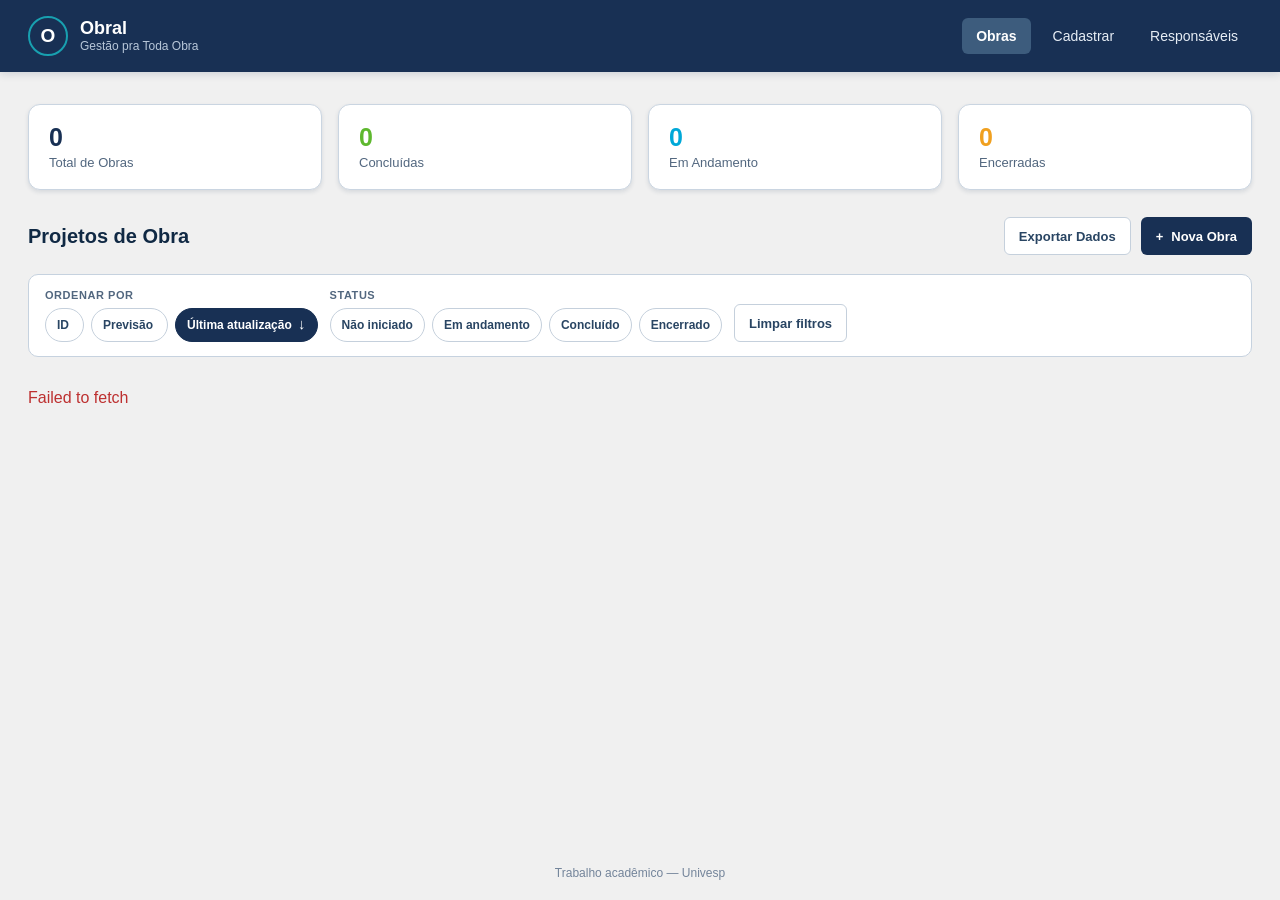
<file: frontend/index.html>
<!DOCTYPE html>
<html lang="pt-br">
<head>
  <meta charset="UTF-8">
  <meta name="viewport" content="width=device-width, initial-scale=1.0">
  <title>Obral — Visualização Geral</title>
  <link rel="stylesheet" href="css/styles.css">
  <!-- <link href="https://cdn.jsdelivr.net/npm/bootstrap@5.3.3/dist/css/bootstrap.min.css" rel="stylesheet"> -->
</head>
<body>
  <nav class="navbar">
    <a class="brand-lockup" href="index.html" aria-label="Obral, Gestão pra Toda Obra">
      <span class="brand-mark" aria-hidden="true">O</span>
      <span class="brand-copy"><strong>Obral</strong><small>Gestão pra Toda Obra</small></span>
    </a>
    <div class="nav-links">
      <a href="index.html" class="ativo" aria-current="page">Obras</a>
      <a href="cadastro.html">Cadastrar</a>
      <a href="responsaveis.html">Responsáveis</a>
    </div>
  </nav>

  <main class="page-shell">
    <section class="stats-grid" aria-label="Resumo das obras">
      <article class="stat-card">
        <strong class="stat-value" id="total-obras">0</strong>
        <span class="stat-label">Total de Obras</span>
      </article>
      <article class="stat-card stat-card-success">
        <strong class="stat-value" id="total-concluidas">0</strong>
        <span class="stat-label">Concluídas</span>
      </article>
      <article class="stat-card stat-card-info">
        <strong class="stat-value" id="total-andamento">0</strong>
        <span class="stat-label">Em Andamento</span>
      </article>
      <article class="stat-card stat-card-warning">
        <strong class="stat-value" id="total-encerradas">0</strong>
        <span class="stat-label">Encerradas</span>
      </article>
    </section>

    <section class="projects-section" aria-labelledby="projects-title">
      <div class="section-heading">
        <h1 id="projects-title">Projetos de Obra</h1>
        <div class="heading-actions">
          <button class="button button-secondary" id="exportar-obras" type="button">
            Exportar Dados
          </button>
          <a class="button button-primary" href="cadastro.html"><span aria-hidden="true">+</span> Nova Obra</a>
        </div>
      </div>
      <section class="obra-filters" id="filtros-obras" aria-label="Filtros e ordenação">
        <div class="filter-group">
          <h2>Ordenar por</h2>
          <div class="pill-list" role="group" aria-label="Campo de ordenação">
            <button class="filter-pill" type="button" data-sort="id" aria-pressed="false">ID <span class="sort-arrow" aria-hidden="true"></span></button>
            <button class="filter-pill" type="button" data-sort="data_conclusao" aria-pressed="false">Previsão <span class="sort-arrow" aria-hidden="true"></span></button>
            <button class="filter-pill is-active" type="button" data-sort="ultima_atualizacao" aria-pressed="true">Última atualização <span class="sort-arrow" aria-hidden="true">↓</span></button>
          </div>
        </div>
        <div class="filter-group">
          <h2>Status</h2>
          <div class="pill-list" role="group" aria-label="Filtro por status">
            <button class="filter-pill" type="button" data-status="Não iniciado" aria-pressed="false">Não iniciado</button>
            <button class="filter-pill" type="button" data-status="Em andamento" aria-pressed="false">Em andamento</button>
            <button class="filter-pill" type="button" data-status="Concluído" aria-pressed="false">Concluído</button>
            <button class="filter-pill" type="button" data-status="Encerrado" aria-pressed="false">Encerrado</button>
          </div>
        </div>
        <button class="button button-secondary" type="button" id="limpar-filtros">Limpar filtros</button>
      </section>
      <div id="lista-obras" class="project-list" aria-live="polite"></div>
      <p class="list-caption" id="list-caption"></p>
      <nav class="pagination" id="paginacao-obras" aria-label="Paginação das obras" hidden></nav>
    </section>
  </main>

  <footer>Trabalho acadêmico — Univesp</footer>

  <script src="js/api.js"></script>
  <script src="js/home.js"></script>
</body>
</html>
</file>
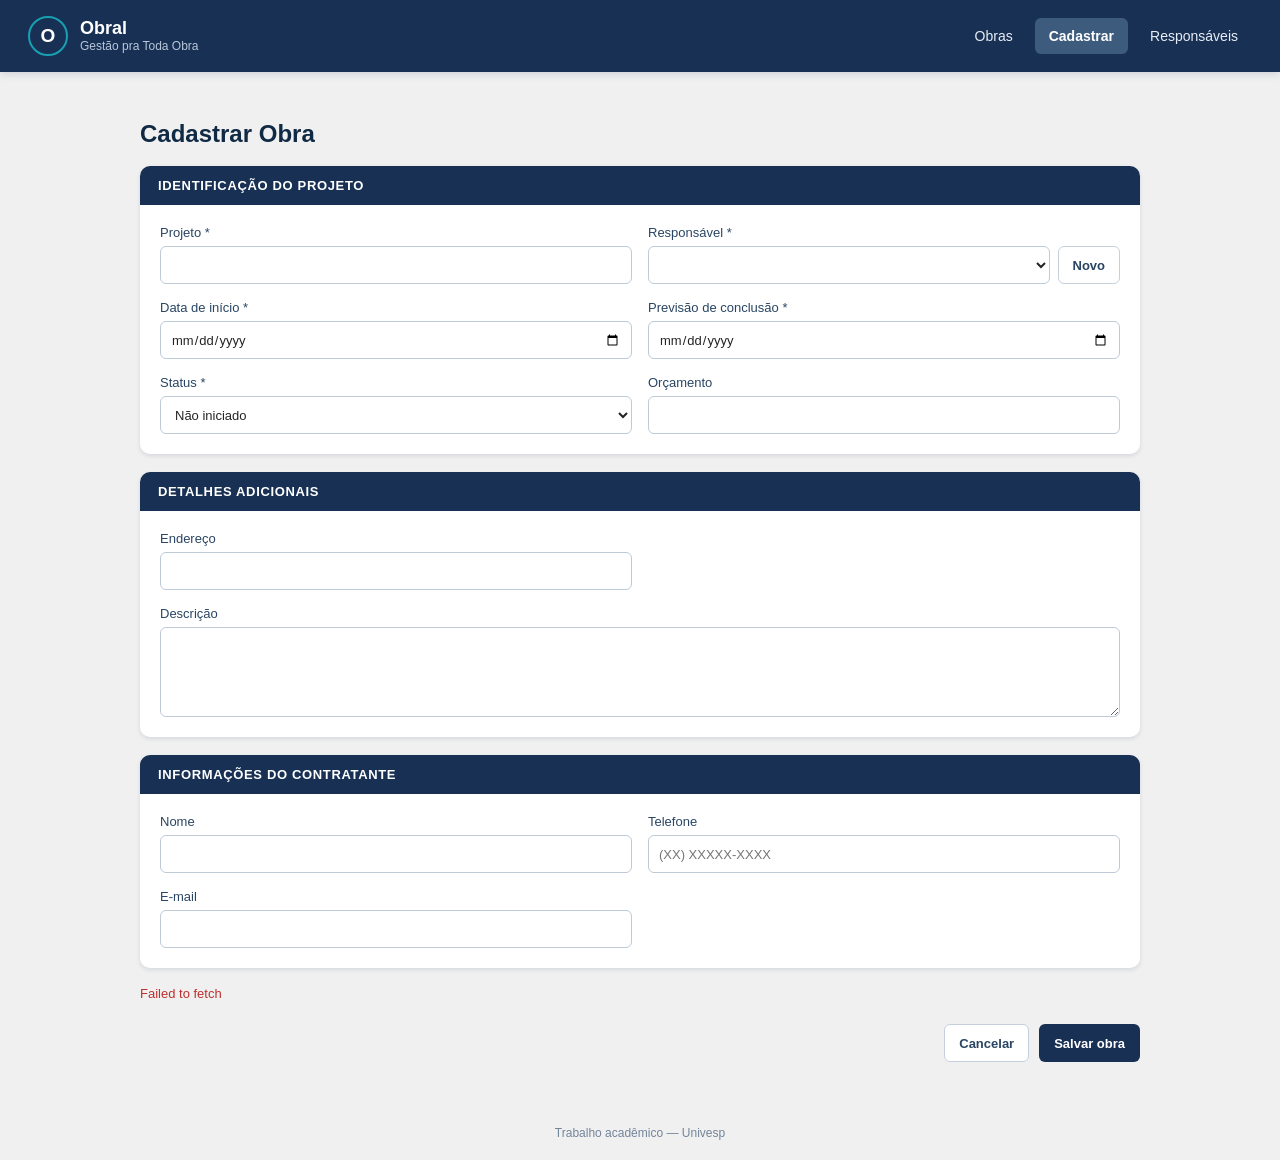
<file: frontend/cadastro.html>
<!DOCTYPE html>
<html lang="pt-br">
<head>
  <meta charset="UTF-8">
  <meta name="viewport" content="width=device-width, initial-scale=1.0">
  <title>Obral — Obra</title>
  <link rel="stylesheet" href="css/styles.css">
  <!-- <link href="https://cdn.jsdelivr.net/npm/bootstrap@5.3.3/dist/css/bootstrap.min.css" rel="stylesheet"> -->
</head>
<body>
  <nav class="navbar">
    <a class="brand-lockup" href="index.html" aria-label="Obral, Gestão pra Toda Obra">
      <span class="brand-mark" aria-hidden="true">O</span>
      <span class="brand-copy"><strong>Obral</strong><small>Gestão pra Toda Obra</small></span>
    </a>
    <div class="nav-links">
      <a href="index.html">Obras</a>
      <a href="cadastro.html" class="ativo" aria-current="page">Cadastrar</a>
      <a href="responsaveis.html">Responsáveis</a>
    </div>
  </nav>

  <main>
    <h1 id="titulo-formulario">Cadastrar Obra</h1>
    <form id="form-obra">
      <section class="form-section"><h2>Identificação do projeto</h2>
        <div class="form-grid">
          <label>Projeto *<input name="projeto" required minlength="3" maxlength="100"></label>
          <label>Responsável *<span class="inline-field"><select name="id_responsavel" id="responsavel" required></select><button class="button button-secondary" id="novo-responsavel" type="button">Novo</button></span></label>
          <label>Data de início *<input name="data_inicio" type="date" required></label>
          <label>Previsão de conclusão *<input name="data_conclusao" type="date" required></label>
          <label>Status *<select name="status" required><option>Não iniciado</option><option>Em andamento</option><option>Concluído</option><option>Encerrado</option></select></label>
          <label>Orçamento<input name="orcamento" type="number" min="0" step="0.01"></label>
        </div>
      </section>
      <section class="form-section"><h2>Detalhes adicionais</h2><div class="form-grid">
        <label>Endereço<input name="endereco" maxlength="250"></label><label class="form-wide">Descrição<textarea name="descricao" maxlength="500"></textarea></label>
      </div></section>
      <section class="form-section"><h2>Informações do contratante</h2><div class="form-grid">
        <label>Nome<input name="contratante" minlength="3" maxlength="100"></label><label>Telefone<input name="telefone" type="tel" placeholder="(XX) XXXXX-XXXX"></label><label>E-mail<input name="email_contratante" type="email" maxlength="100"></label>
      </div></section>
      <p id="mensagem-form" class="form-message" role="alert"></p>
      <div class="form-actions"><a class="button button-secondary" href="index.html">Cancelar</a><button class="button button-primary" type="submit">Salvar obra</button></div>
    </form>
    <dialog id="modal-responsavel"><form method="dialog" id="form-responsavel"><h2>Novo responsável</h2>
      <label>Nome *<input name="nome" required minlength="3" maxlength="100"></label><label>E-mail<input name="email" type="email" maxlength="100"></label>
      <div class="form-actions"><button class="button button-secondary" value="cancel">Cancelar</button><button class="button button-primary" value="save">Cadastrar</button></div>
    </form></dialog>
  </main>

  <footer>Trabalho acadêmico — Univesp</footer>

  <script src="js/api.js"></script>
  <script src="js/cadastro.js"></script>
</body>
</html>
</file>
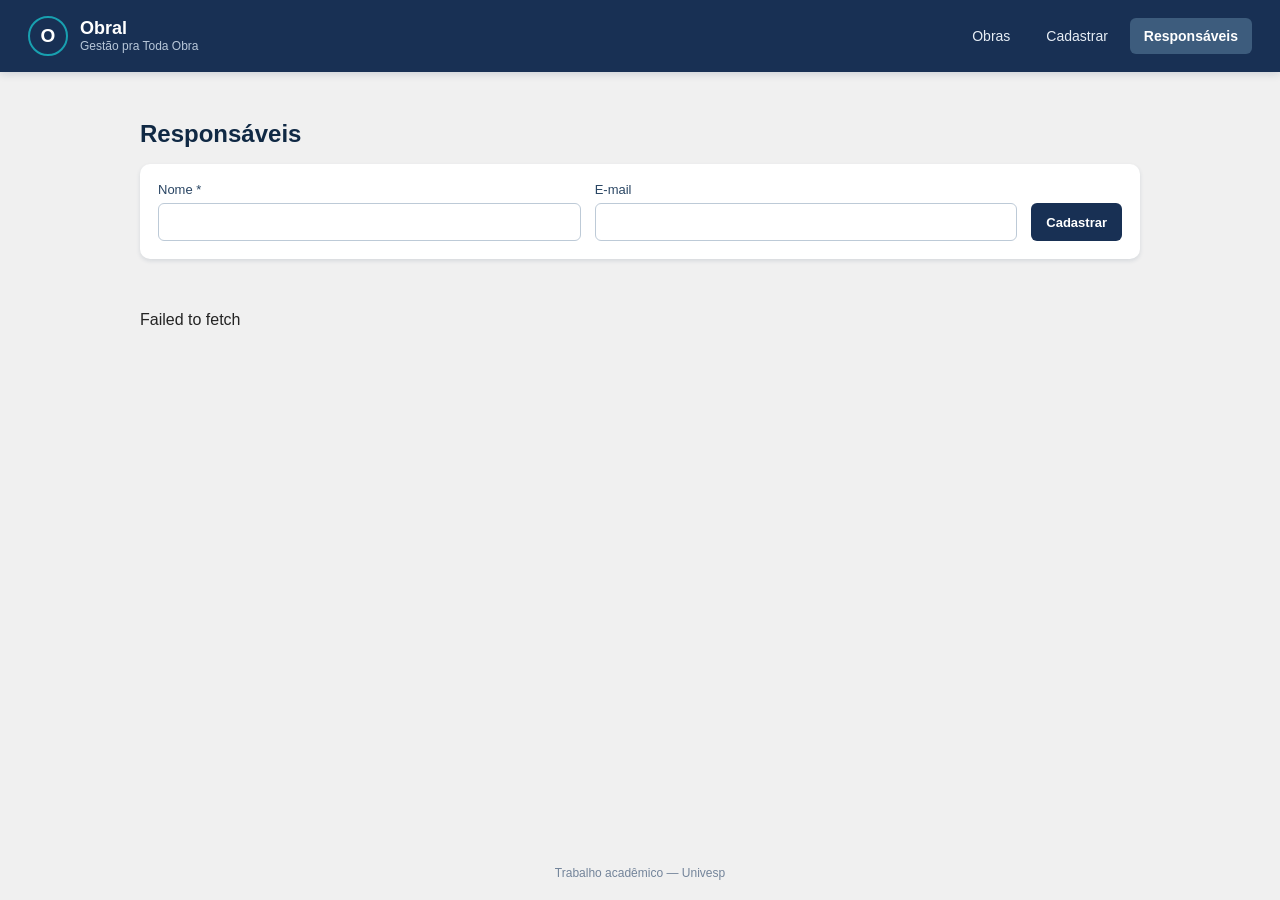
<file: frontend/responsaveis.html>
<!DOCTYPE html>
<html lang="pt-br">
<head>
  <meta charset="UTF-8">
  <meta name="viewport" content="width=device-width, initial-scale=1.0">
  <title>Obral — Responsáveis</title>
  <link rel="stylesheet" href="css/styles.css">
  <!-- <link href="https://cdn.jsdelivr.net/npm/bootstrap@5.3.3/dist/css/bootstrap.min.css" rel="stylesheet"> -->
</head>
<body>
  <nav class="navbar">
    <a class="brand-lockup" href="index.html" aria-label="Obral, Gestão pra Toda Obra">
      <span class="brand-mark" aria-hidden="true">O</span>
      <span class="brand-copy"><strong>Obral</strong><small>Gestão pra Toda Obra</small></span>
    </a>
    <div class="nav-links">
      <a href="index.html">Obras</a>
      <a href="cadastro.html">Cadastrar</a>
      <a href="responsaveis.html" class="ativo" aria-current="page">Responsáveis</a>
    </div>
  </nav>

  <main>
    <h1>Responsáveis</h1>
    <form id="form-responsavel" class="inline-form"><label>Nome *<input name="nome" required minlength="3" maxlength="100"></label><label>E-mail<input name="email" type="email" maxlength="100"></label><button class="button button-primary" type="submit">Cadastrar</button></form>
    <p id="mensagem-responsaveis" class="form-message" role="alert"></p><div id="lista-responsaveis" class="responsaveis-list">Carregando...</div>
    <dialog id="modal-edicao"><form method="dialog" id="form-edicao"><h2>Editar responsável</h2><input type="hidden" name="id"><label>Nome *<input name="nome" required minlength="3" maxlength="100"></label><label>E-mail<input name="email" type="email" maxlength="100"></label><div class="form-actions"><button class="button button-secondary" value="cancel">Cancelar</button><button class="button button-primary" value="save">Salvar</button></div></form></dialog>
  </main>

  <footer>Trabalho acadêmico — Univesp</footer>

  <script src="js/api.js"></script>
  <script src="js/responsaveis.js"></script>
</body>
</html>
</file>
<file: frontend/css/styles.css>
:root {
  /* cores de marca */
  --color-navy: #183054;
  --color-teal: #18A0B0;

  /* cores de status */
  --color-info: #00A8D8;
  --color-success: #5EB82E;
  --color-warning: #F0A020;

  /* neutros */
  --color-bg: #F0F0F0;
  --color-surface: #FFFFFF;
  --color-text: #242424;
  --color-text-muted: #84909C;

  /* tipografia */
  --font-base: "Inter", "Segoe UI", sans-serif;

  /* espaçamento (escala de 4px, convenção — não medida a partir do print) */
  --space-1: 4px;
  --space-2: 8px;
  --space-3: 12px;
  --space-4: 16px;
  --space-6: 24px;
  --space-8: 32px;

  /* raio de borda */
  --radius-sm: 6px;
  --radius-md: 10px;
  --radius-pill: 999px;
  --shadow-card: 0 2px 4px rgb(24 48 84 / 12%);
}

* {
  box-sizing: border-box;
}

body {
  min-width: 320px;
  min-height: 100vh;
  display: flex;
  flex-direction: column;
  background: var(--color-bg);
  color: var(--color-text);
  font-family: var(--font-base);
  margin: 0;
  padding: 0;
}

.navbar {
  min-height: 72px;
  display: flex;
  align-items: center;
  justify-content: space-between;
  gap: var(--space-6);
  padding: 10px max(28px, calc((100% - 1244px) / 2));
  background: var(--color-navy);
  color: var(--color-surface);
  box-shadow: 0 2px 8px rgb(24 48 84 / 16%);
}

.brand-lockup {
  display: inline-flex;
  align-items: center;
  gap: 12px;
  color: inherit;
  text-decoration: none;
  flex-shrink: 0;
}

.brand-mark {
  width: 40px;
  height: 40px;
  display: grid;
  place-items: center;
  border: 2px solid var(--color-teal);
  border-radius: 50%;
  color: var(--color-surface);
  font-size: 19px;
  font-weight: 700;
}

.brand-copy {
  display: grid;
  gap: 1px;
}

.brand-copy strong {
  font-size: 18px;
  line-height: 1.1;
}

.brand-copy small {
  color: #b8c7d9;
  font-size: 12px;
}

.nav-links {
  display: flex;
  align-items: center;
  gap: 8px;
}

.nav-links a {
  padding: 10px 14px;
  border-radius: var(--radius-sm);
  color: #e6edf5;
  font-size: 14px;
  text-decoration: none;
  transition: background-color 150ms ease;
}

.nav-links a:hover,
.nav-links a:focus-visible {
  background: rgb(255 255 255 / 12%);
}

.nav-links a.ativo {
  background: #3d5c7d;
  color: white;
  font-weight: bold;
}

.page-shell {
  width: min(1244px, calc(100% - 56px));
  margin: 32px auto 0;
  flex: 1;
}

.stats-grid {
  display: grid;
  grid-template-columns: repeat(4, minmax(0, 1fr));
  gap: 16px;
}

.stat-card {
  min-height: 86px;
  display: flex;
  flex-direction: column;
  justify-content: center;
  gap: 5px;
  padding: 14px 20px;
  border: 1px solid #cad5e1;
  border-radius: 12px;
  background: var(--color-surface);
  box-shadow: var(--shadow-card);
}

.stat-value {
  color: var(--color-navy);
  font-size: 25px;
  line-height: 1;
}

.stat-card-success .stat-value {
  color: var(--color-success);
}

.stat-card-info .stat-value {
  color: var(--color-info);
}

.stat-card-warning .stat-value {
  color: var(--color-warning);
}

.stat-label {
  color: #52677f;
  font-size: 13px;
}

.projects-section {
  margin-top: 24px;
}

.section-heading {
  min-height: 44px;
  display: flex;
  align-items: center;
  justify-content: space-between;
  gap: 16px;
  margin-bottom: 16px;
}

.section-heading h1 {
  margin: 0;
  color: #102944;
  font-size: 20px;
}

.heading-actions {
  display: flex;
  align-items: center;
  gap: 10px;
}

.obra-filters {
  display: flex;
  align-items: end;
  gap: 12px;
  margin-bottom: 16px;
  padding: 14px 16px;
  border: 1px solid #c6d2df;
  border-radius: var(--radius-md);
  background: var(--color-surface);
}

.filter-group {
  display: grid;
  gap: 7px;
}

.filter-group h2 {
  margin: 0;
  color: #52677f;
  font-size: 11px;
  letter-spacing: .05em;
  text-transform: uppercase;
}

.obra-filters .button {
  flex-shrink: 0;
}

.pill-list {
  display: flex;
  flex-wrap: wrap;
  gap: 7px;
}

.filter-pill {
  min-height: 34px;
  padding: 6px 11px;
  border: 1px solid #c5d0dc;
  border-radius: var(--radius-pill);
  background: var(--color-surface);
  color: #294563;
  cursor: pointer;
  font: inherit;
  font-size: 12px;
  font-weight: 650;
}

.filter-pill:hover,
.filter-pill:focus-visible {
  border-color: #8fa4b9;
  background: #f8fafc;
}

.filter-pill.is-active {
  border-color: var(--color-navy);
  background: var(--color-navy);
  color: white;
}

.sort-arrow {
  margin-left: 3px;
  font-size: 15px;
  line-height: 0;
}

.button {
  min-height: 38px;
  display: inline-flex;
  align-items: center;
  justify-content: center;
  gap: 8px;
  padding: 8px 14px;
  border: 1px solid transparent;
  border-radius: var(--radius-sm);
  cursor: pointer;
  font: inherit;
  font-size: 13px;
  font-weight: 650;
  text-decoration: none;
  transition: background-color 150ms ease, border-color 150ms ease;
}

.button-primary {
  background: var(--color-navy);
  color: var(--color-surface);
}

.button-primary:hover,
.button-primary:focus-visible {
  background: #23436b;
}

.button-secondary {
  border-color: #c5d0dc;
  background: var(--color-surface);
  color: #294563;
}

.button-secondary:hover,
.button-secondary:focus-visible {
  border-color: #8fa4b9;
  background: #f8fafc;
}

.project-list {
  display: grid;
  gap: 11px;
}

.project-card {
  overflow: hidden;
  border: 1px solid #c6d2df;
  border-radius: 12px;
  background: var(--color-surface);
  box-shadow: var(--shadow-card);
}

.project-card.is-open {
  border-color: #2874ff;
}

.project-summary {
  width: 100%;
  min-height: 56px;
  display: grid;
  grid-template-columns: 64px minmax(150px, 1fr) 180px 150px 128px 18px;
  align-items: center;
  gap: 16px;
  padding: 10px 20px;
  border: 0;
  background: transparent;
  color: inherit;
  cursor: pointer;
  text-align: left;
}

.project-id,
.project-owner,
.project-date {
  color: #536d8b;
  font-size: 13px;
}

.project-id {
  font-family: "Segoe UI", sans-serif;
  font-size: 12px;
}

.project-name {
  color: #152b43;
  font-size: 14px;
  font-weight: 650;
}

.project-date {
  white-space: nowrap;
}

.status-badge {
  display: inline-flex;
  align-items: center;
  gap: 7px;
  justify-self: start;
  padding: 5px 10px;
  border-radius: 4px;
  color: white;
  font-size: 12px;
  font-weight: 650;
  white-space: nowrap;
}

.status-badge::before {
  width: 6px;
  height: 6px;
  border-radius: 50%;
  background: rgb(255 255 255 / 65%);
  content: "";
}

.status-concluido {
  background: var(--color-success);
}

.status-andamento {
  background: var(--color-info);
}

.status-encerrado {
  background: var(--color-warning);
}

.status-nao-iniciado {
  background: #75869a;
}

.expand-indicator {
  width: 8px;
  height: 8px;
  justify-self: end;
  border-right: 1.5px solid #536d8b;
  border-bottom: 1.5px solid #536d8b;
  transform: rotate(45deg) translateY(-2px);
  transition: transform 150ms ease;
}

.project-card.is-open .expand-indicator {
  transform: rotate(225deg) translate(-2px, -1px);
}

.project-details {
  display: none;
  padding: 20px;
  border-top: 1px solid #d0d9e3;
  background: #e7edf3;
}

.project-card.is-open .project-details {
  display: block;
}

.detail-columns {
  display: grid;
  grid-template-columns: repeat(3, minmax(0, 1fr));
  gap: 28px;
}

.detail-group h2 {
  margin: 0 0 9px;
  color: #506b89;
  font-size: 12px;
  font-weight: 700;
  letter-spacing: 0.04em;
  text-transform: uppercase;
}

.detail-field {
  margin: 0 0 7px;
}

.detail-field dt {
  margin-bottom: 2px;
  color: #667e99;
  font-size: 12px;
}

.detail-field dd {
  margin: 0;
  color: #142b45;
  font-size: 14px;
  overflow-wrap: anywhere;
}

.details-description {
  margin-top: 16px;
}

.details-description p {
  margin: 0;
  color: #142b45;
  font-size: 14px;
}

.detail-actions {
  display: flex;
  justify-content: flex-end;
  gap: 10px;
  margin-top: 20px;
}

.button-danger {
  border-color: #ffb9b9;
  background: transparent;
  color: #e54b4b;
}

.button-danger:hover,
.button-danger:focus-visible {
  background: #fff4f4;
}

.list-caption {
  margin: 18px 0 36px;
  color: #667e99;
  font-size: 12px;
}

.pagination {
  display: flex;
  align-items: center;
  justify-content: center;
  gap: 12px;
  margin: -20px 0 32px;
}

.pagination[hidden] {
  display: none;
}

.pagination button {
  min-width: 34px;
  min-height: 34px;
  border: 1px solid #c5d0dc;
  border-radius: var(--radius-sm);
  background: var(--color-surface);
  color: #294563;
  cursor: pointer;
  font: inherit;
  font-size: 13px;
}

.pagination button:disabled {
  color: #9aa8b7;
  cursor: default;
}

.pagination span {
  color: #52677f;
  font-size: 12px;
}

footer {
  padding: 14px 20px 20px;
  text-align: center;
  font-size: 12px;
  color: #73849a;
}

main:not(.page-shell) {
  width: min(100% - 56px, 1000px);
  margin: 32px auto;
  flex: 1;
}

main:not(.page-shell) > h1 {
  color: #102944;
  font-size: 24px;
}

.form-section {
  margin: 18px 0;
  overflow: hidden;
  border-radius: var(--radius-md);
  background: var(--color-surface);
  box-shadow: var(--shadow-card);
}

.form-section h2 {
  margin: 0;
  padding: 12px 18px;
  background: var(--color-navy);
  color: white;
  font-size: 13px;
  letter-spacing: .05em;
  text-transform: uppercase;
}

.form-grid {
  display: grid;
  grid-template-columns: repeat(2, minmax(0, 1fr));
  gap: 16px;
  padding: 20px;
}

label {
  display: grid;
  gap: 6px;
  color: #294563;
  font-size: 13px;
}

input, select, textarea {
  width: 100%;
  min-height: 38px;
  padding: 8px 10px;
  border: 1px solid #bdcad7;
  border-radius: var(--radius-sm);
  background: white;
  color: var(--color-text);
  font: inherit;
}

textarea { min-height: 90px; resize: vertical; }
.form-wide { grid-column: 1 / -1; }
.inline-field { display: flex; gap: 8px; }
.inline-field select { flex: 1; }
.form-actions { display: flex; justify-content: flex-end; gap: 10px; margin: 18px 0; }
.form-message { min-height: 20px; margin: 12px 0; font-size: 13px; }
.form-message.is-error, .error-message { color: #bd3030; }
.form-message.is-success { color: #307b28; }

dialog {
  width: min(420px, calc(100% - 32px));
  border: 0;
  border-radius: var(--radius-md);
  padding: 24px;
  box-shadow: 0 12px 40px rgb(0 0 0 / 25%);
}

dialog::backdrop { background: rgb(16 41 68 / 45%); }
dialog h2 { margin-top: 0; color: var(--color-navy); }
dialog label { margin: 14px 0; }
.inline-form { display: flex; align-items: end; gap: 14px; padding: 18px; border-radius: var(--radius-md); background: white; box-shadow: var(--shadow-card); }
.inline-form label { flex: 1; }
.responsaveis-list { display: grid; gap: 10px; margin-top: 20px; }
.responsavel-card { display: flex; align-items: center; gap: 14px; padding: 15px 18px; border-radius: var(--radius-md); background: white; box-shadow: var(--shadow-card); }
.responsavel-card > div:nth-child(2) { display: grid; gap: 4px; flex: 1; }
.responsavel-card small { color: var(--color-text-muted); }
.avatar { width: 38px; height: 38px; display: grid; place-items: center; border-radius: 50%; background: var(--color-navy); color: white; font-weight: 700; }
.card-actions { display: flex; gap: 8px; }
.empty-state { padding: 28px; text-align: center; color: var(--color-text-muted); }

@media (max-width: 650px) {
  main:not(.page-shell) { width: calc(100% - 28px); margin-top: 20px; }
  .form-grid { grid-template-columns: 1fr; }
  .inline-form { align-items: stretch; flex-direction: column; }
  .responsavel-card { align-items: flex-start; flex-wrap: wrap; }
  .card-actions { width: 100%; margin-left: 52px; }
}

@media (min-width: 801px) and (max-width: 900px) {
  .project-summary {
    grid-template-columns: 50px minmax(110px, 1fr) 140px 130px 128px 16px;
    gap: 8px;
    padding-right: 12px;
    padding-left: 12px;
  }
}

@media (max-width: 800px) {
  .page-shell {
    width: min(100% - 32px, 620px);
    margin-top: 24px;
  }

  .stats-grid {
    grid-template-columns: repeat(2, minmax(0, 1fr));
  }

  .project-summary {
    grid-template-columns: 56px minmax(0, 1fr) auto 18px;
    gap: 10px;
  }

  .project-owner,
  .project-date {
    display: none;
  }

  .detail-columns {
    gap: 18px;
  }
}

@media (max-width: 520px) {
  .navbar {
    min-height: 68px;
    flex-wrap: wrap;
    gap: 8px;
    padding: 10px 16px;
  }

  .brand-mark {
    width: 34px;
    height: 34px;
  }

  .brand-copy strong {
    font-size: 16px;
  }

  .nav-links {
    width: 100%;
    justify-content: space-between;
    gap: 2px;
  }

  .nav-links a {
    padding: 8px 9px;
    font-size: 12px;
  }

  .page-shell {
    width: calc(100% - 28px);
    margin-top: 18px;
  }

  .stats-grid {
    gap: 10px;
  }

  .stat-card {
    min-height: 76px;
    padding: 12px;
  }

  .section-heading {
    align-items: flex-start;
    flex-direction: column;
  }

  .heading-actions {
    width: 100%;
  }

  .heading-actions .button {
    flex: 1;
  }

  .obra-filters {
    align-items: stretch;
    flex-direction: column;
  }

  .project-summary {
    min-height: 58px;
    grid-template-columns: 48px minmax(0, 1fr) 16px;
    gap: 8px;
    padding: 10px 12px;
  }

  .project-summary .status-badge {
    grid-column: 2;
    grid-row: 2;
  }

  .project-summary .expand-indicator {
    grid-column: 3;
    grid-row: 1 / span 2;
  }

  .detail-columns {
    grid-template-columns: 1fr;
    gap: 16px;
  }

  .project-details {
    padding: 16px;
  }

  .detail-actions .button {
    flex: 1;
  }
}
</file>
